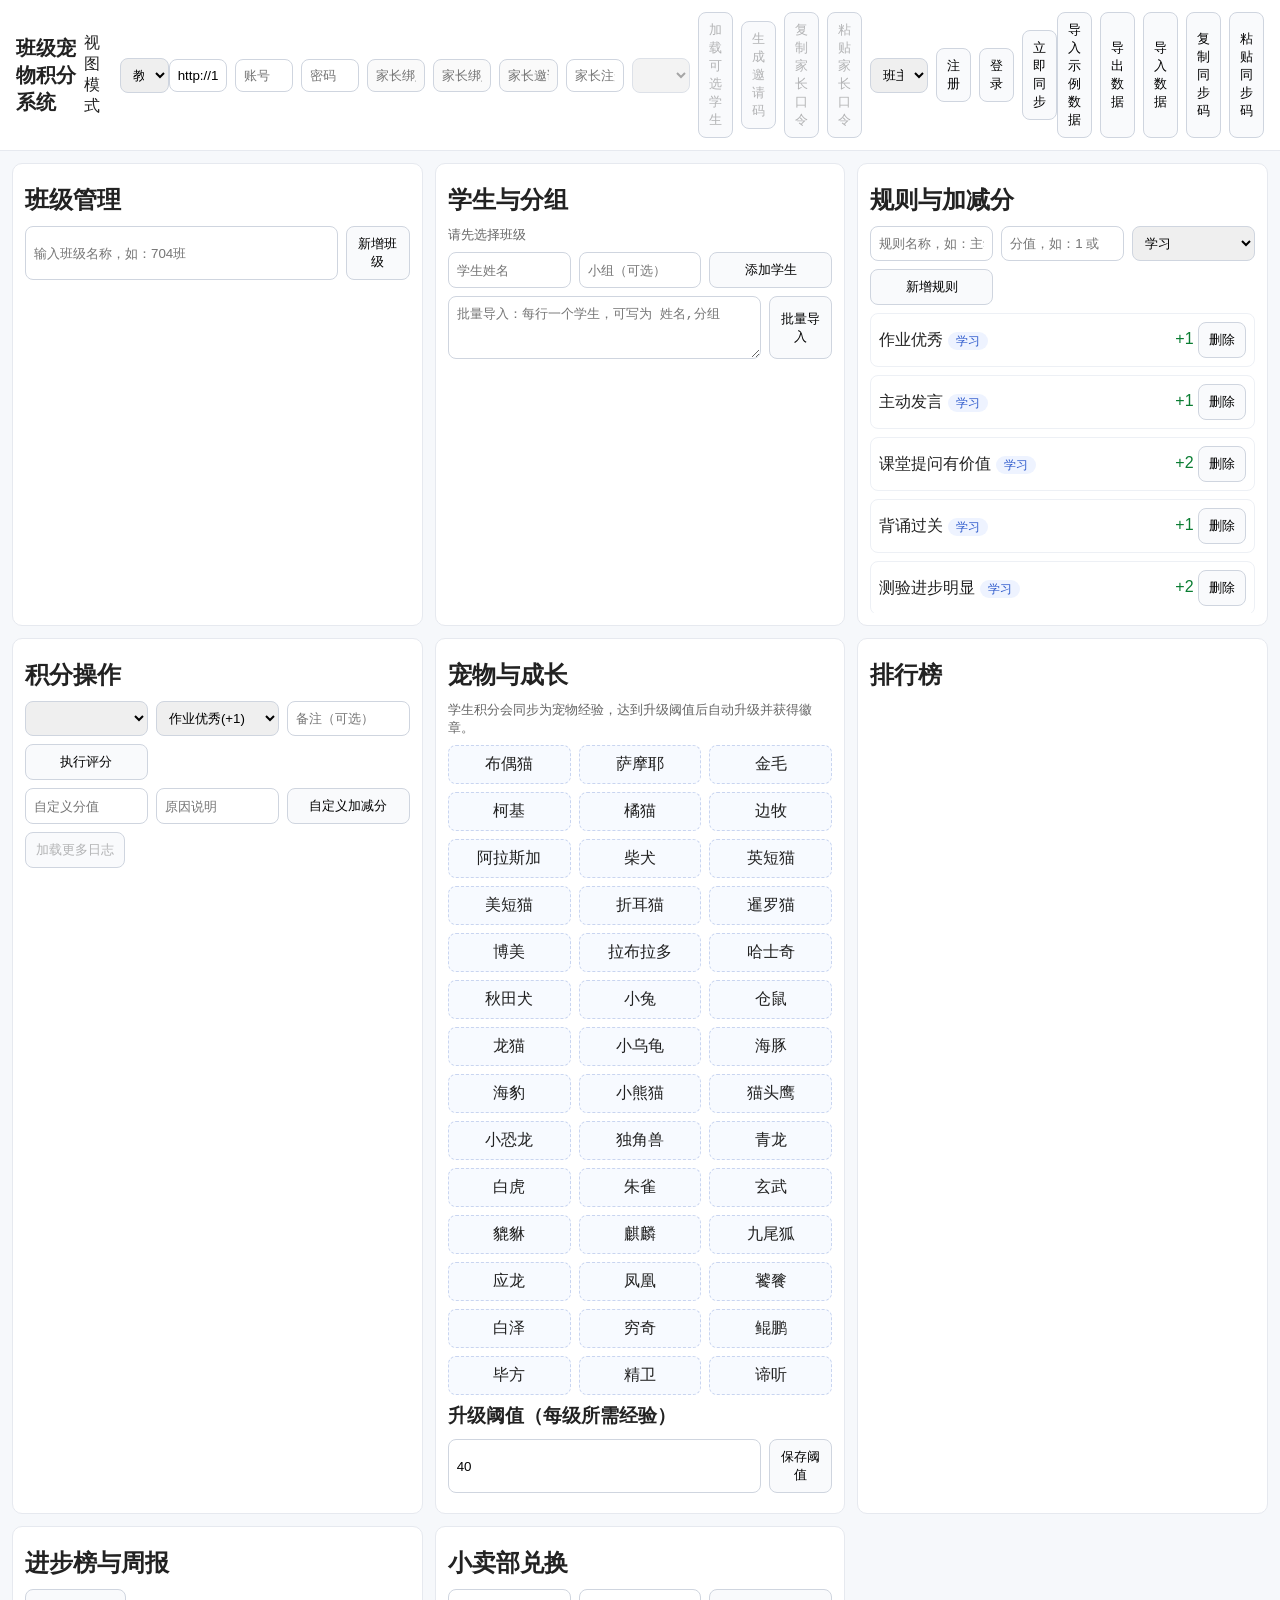
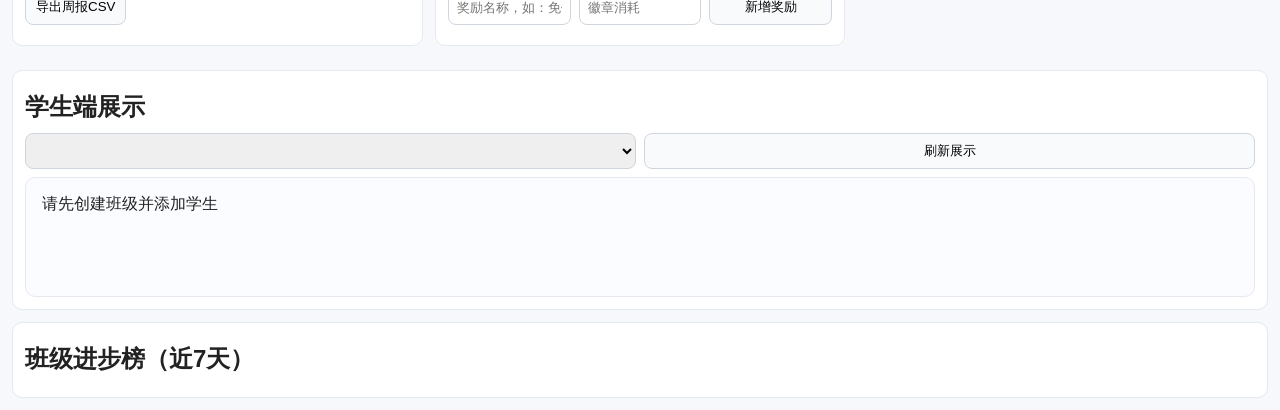
<file: index.html>
<!doctype html>
<html lang="zh-CN">
  <head>
    <meta charset="UTF-8" />
    <meta name="viewport" content="width=device-width, initial-scale=1.0" />
    <title>班级宠物积分系统</title>
    <link rel="stylesheet" href="./src/style.css" />
  </head>
  <body>
    <header class="app-header">
      <h1>班级宠物积分系统</h1>
      <div class="mode-switch">
        <label for="viewModeSelect">视图模式</label>
        <select id="viewModeSelect">
          <option value="teacher">教师端</option>
          <option value="student">学生端（投屏）</option>
        </select>
      </div>
      <div class="mode-switch">
        <input id="apiBaseInput" placeholder="后端地址，如：http://127.0.0.1:8000" />
        <input id="usernameInput" placeholder="账号" />
        <input id="passwordInput" type="password" placeholder="密码" />
        <input id="parentTeacherUsernameInput" placeholder="家长绑定班主任账号（家长必填）" />
        <input id="parentChildNameInput" placeholder="家长绑定学生姓名（家长必填）" />
        <input id="inviteCodeInput" placeholder="家长邀请码（推荐）" />
        <input id="parentRegisterTokenInput" placeholder="家长注册口令（可一键粘贴）" />
        <select id="parentChildIdSelect"></select>
        <button id="loadInviteStudentsBtn" type="button">加载可选学生</button>
        <button id="genInviteCodeBtn" type="button">生成邀请码</button>
        <button id="copyParentTokenBtn" type="button">复制家长口令</button>
        <button id="applyParentTokenBtn" type="button">粘贴家长口令</button>
        <select id="roleInput">
          <option value="teacher">班主任</option>
          <option value="parent">家长</option>
        </select>
        <button id="registerBtn" type="button">注册</button>
        <button id="loginBtn" type="button">登录</button>
        <button id="syncNowBtn" type="button">立即同步</button>
      </div>
      <div class="header-actions">
        <button id="seedDataBtn">导入示例数据</button>
        <button id="exportBtn">导出数据</button>
        <button id="importBtn">导入数据</button>
        <button id="copySyncCodeBtn">复制同步码</button>
        <button id="applySyncCodeBtn">粘贴同步码</button>
        <input id="importFile" type="file" accept="application/json" hidden />
      </div>
    </header>

    <main class="layout">
      <aside class="panel">
        <h2>班级管理</h2>
        <form id="classForm" class="inline-form">
          <input id="classNameInput" placeholder="输入班级名称，如：704班" required />
          <button type="submit">新增班级</button>
        </form>
        <div id="classList" class="list"></div>
      </aside>

      <section class="panel">
        <h2>学生与分组</h2>
        <div id="currentClassLabel" class="hint">请先选择班级</div>
        <form id="studentForm" class="grid-form">
          <input id="studentNameInput" placeholder="学生姓名" required />
          <input id="studentGroupInput" placeholder="小组（可选）" />
          <button type="submit">添加学生</button>
        </form>
        <div class="inline-form">
          <textarea
            id="batchStudentsInput"
            rows="3"
            placeholder="批量导入：每行一个学生，可写为 姓名,分组"
          ></textarea>
          <button id="batchImportBtn" type="button">批量导入</button>
        </div>
        <div id="studentList" class="list"></div>
      </section>

      <section class="panel">
        <h2>规则与加减分</h2>
        <form id="ruleForm" class="grid-form">
          <input id="ruleNameInput" placeholder="规则名称，如：主动发言" required />
          <input id="ruleScoreInput" type="number" placeholder="分值，如：1 或 -2" required />
          <select id="ruleCategoryInput">
            <option value="学习">学习</option>
            <option value="行为">行为</option>
            <option value="健康">健康</option>
            <option value="其他">其他</option>
          </select>
          <button type="submit">新增规则</button>
        </form>
        <div id="ruleList" class="list"></div>
      </section>

      <section class="panel">
        <h2>积分操作</h2>
        <div class="grid-form">
          <select id="scoreStudentSelect"></select>
          <select id="scoreRuleSelect"></select>
          <input id="scoreRemarkInput" placeholder="备注（可选）" />
          <button id="applyRuleBtn" type="button">执行评分</button>
        </div>
        <div class="grid-form">
          <input id="customScoreInput" type="number" placeholder="自定义分值" />
          <input id="customScoreReasonInput" placeholder="原因说明" />
          <button id="customScoreBtn" type="button">自定义加减分</button>
        </div>
        <div id="logList" class="list"></div>
        <div class="inline-form">
          <button id="loadMoreLogsBtn" type="button">加载更多日志</button>
        </div>
      </section>

      <section class="panel">
        <h2>宠物与成长</h2>
        <div class="hint">学生积分会同步为宠物经验，达到升级阈值后自动升级并获得徽章。</div>
        <div id="petList" class="pet-grid"></div>
        <h3>升级阈值（每级所需经验）</h3>
        <div class="inline-form">
          <input id="levelExpInput" type="number" value="40" min="10" />
          <button id="saveLevelExpBtn" type="button">保存阈值</button>
        </div>
      </section>

      <section class="panel">
        <h2>排行榜</h2>
        <div id="rankingList" class="list"></div>
      </section>

      <section class="panel">
        <h2>进步榜与周报</h2>
        <div class="inline-form">
          <button id="exportWeeklyReportBtn" type="button">导出周报CSV</button>
        </div>
        <div id="progressRankingList" class="list"></div>
      </section>

      <section class="panel">
        <h2>小卖部兑换</h2>
        <form id="shopItemForm" class="grid-form">
          <input id="shopItemNameInput" placeholder="奖励名称，如：免作业一次" required />
          <input id="shopItemCostInput" type="number" placeholder="徽章消耗" required />
          <button type="submit">新增奖励</button>
        </form>
        <div id="shopList" class="list"></div>
      </section>
    </main>

    <main id="studentView" class="student-view hidden">
      <section class="panel">
        <h2>学生端展示</h2>
        <div class="grid-form">
          <select id="studentViewStudentSelect"></select>
          <button id="studentViewRefreshBtn" type="button">刷新展示</button>
        </div>
        <div id="studentShowcase" class="student-showcase"></div>
      </section>
      <section class="panel">
        <h2>班级进步榜（近7天）</h2>
        <div id="studentModeProgressList" class="list"></div>
      </section>
    </main>

    <template id="studentCardTpl">
      <article class="card">
        <div class="card-head">
          <strong class="student-name"></strong>
          <span class="student-group"></span>
        </div>
        <div class="card-body">
          <div class="student-pet"></div>
          <div class="student-stats"></div>
        </div>
        <div class="card-actions">
          <button class="adopt-btn">领养/更换宠物</button>
        </div>
      </article>
    </template>

    <script src="./src/app.js"></script>
  </body>
</html>
</file>
<file: src/style.css>
* {
  box-sizing: border-box;
}

body {
  margin: 0;
  font-family: "Microsoft YaHei", sans-serif;
  background: #f6f8fb;
  color: #222;
}

.app-header {
  position: sticky;
  top: 0;
  z-index: 10;
  display: flex;
  justify-content: space-between;
  align-items: center;
  padding: 12px 16px;
  background: #ffffff;
  border-bottom: 1px solid #e6e9ef;
}

.app-header h1 {
  margin: 0;
  font-size: 20px;
}

.header-actions {
  display: flex;
  gap: 8px;
}

.mode-switch {
  display: flex;
  align-items: center;
  gap: 8px;
}

.layout {
  display: grid;
  grid-template-columns: repeat(auto-fit, minmax(320px, 1fr));
  gap: 12px;
  padding: 12px;
}

.hidden {
  display: none;
}

.student-view {
  padding: 12px;
  display: grid;
  gap: 12px;
}

.student-showcase {
  border: 1px solid #e6e9ef;
  border-radius: 10px;
  padding: 16px;
  background: #fbfcff;
  min-height: 120px;
}

.panel {
  background: #fff;
  border: 1px solid #e6e9ef;
  border-radius: 10px;
  padding: 12px;
}

h2,
h3 {
  margin: 8px 0 10px;
}

button {
  border: 1px solid #cfd5df;
  background: #f9fafc;
  border-radius: 8px;
  padding: 8px 10px;
  cursor: pointer;
}

button:hover {
  background: #eff3ff;
}

input,
select,
textarea {
  border: 1px solid #cfd5df;
  border-radius: 8px;
  padding: 8px;
  width: 100%;
}

.inline-form {
  display: flex;
  gap: 8px;
  margin-bottom: 8px;
}

.grid-form {
  display: grid;
  grid-template-columns: repeat(auto-fit, minmax(120px, 1fr));
  gap: 8px;
  margin-bottom: 8px;
}

.list {
  display: flex;
  flex-direction: column;
  gap: 8px;
  max-height: 300px;
  overflow: auto;
}

.hint {
  color: #666;
  margin-bottom: 8px;
  font-size: 13px;
}

.row {
  border: 1px solid #edf0f5;
  border-radius: 8px;
  padding: 8px;
  display: flex;
  justify-content: space-between;
  align-items: center;
  gap: 8px;
}

.badge {
  padding: 2px 8px;
  border-radius: 100px;
  background: #eef3ff;
  color: #2f5bcc;
  font-size: 12px;
}

.card {
  border: 1px solid #edf0f5;
  border-radius: 10px;
  padding: 10px;
}

.card-head,
.card-actions {
  display: flex;
  justify-content: space-between;
  align-items: center;
}

.card-body {
  margin: 8px 0;
}

.pet-grid {
  display: grid;
  grid-template-columns: repeat(auto-fit, minmax(120px, 1fr));
  gap: 8px;
}

.pet-item {
  border: 1px dashed #c9d5f0;
  border-radius: 8px;
  padding: 8px;
  text-align: center;
  background: #f7faff;
}

.up {
  color: #0a7d32;
}

.down {
  color: #b42318;
}
</file>
